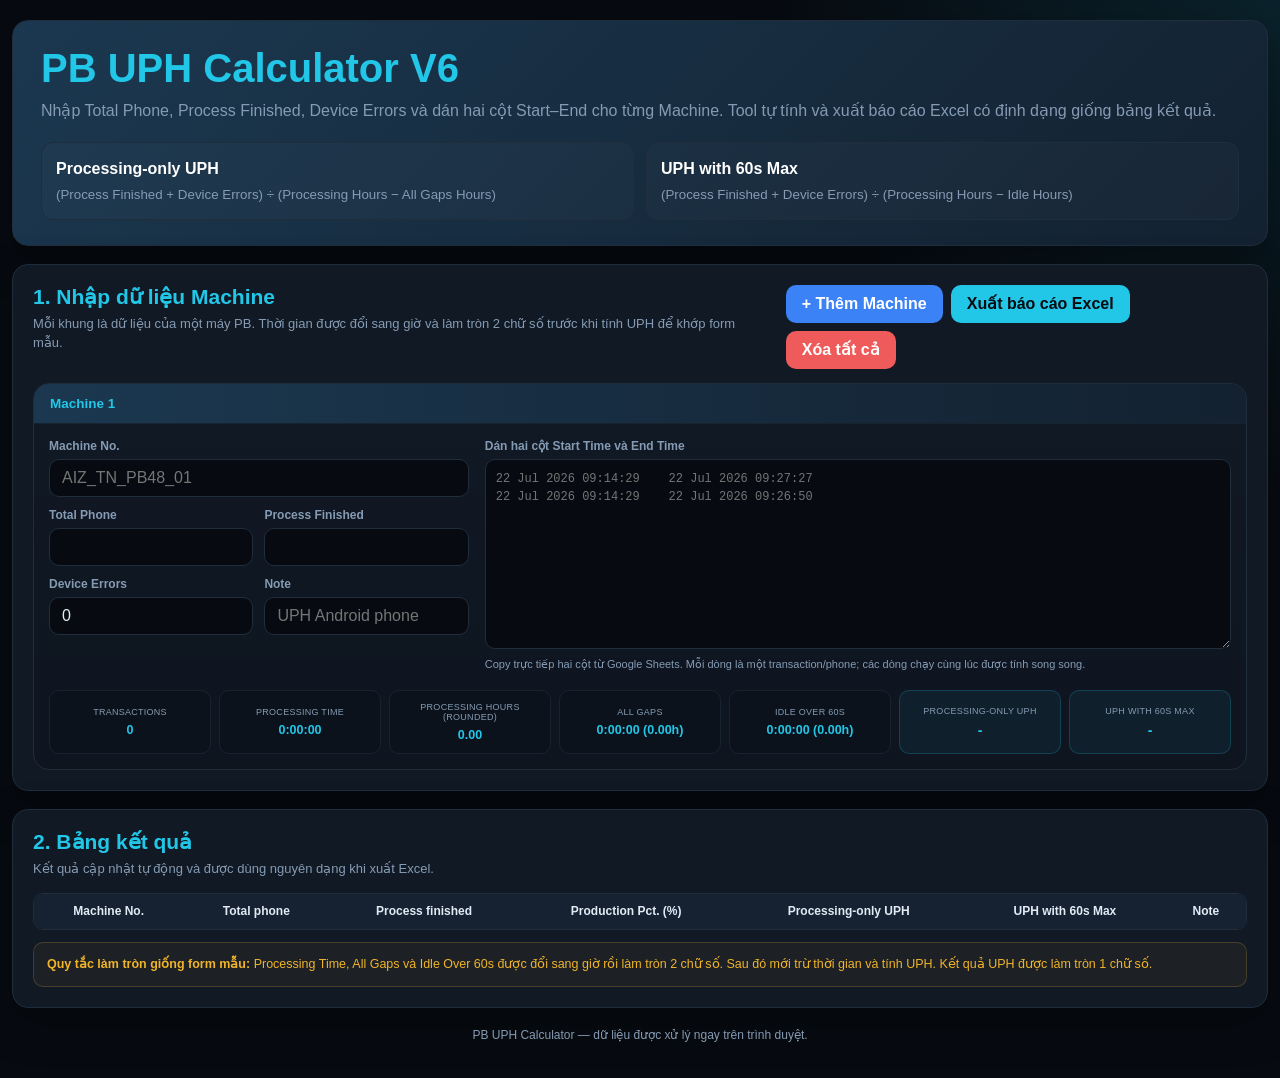
<file: PB_UPH_v6.html>
<!DOCTYPE html>
<html lang="vi">
<head>
  <meta charset="UTF-8" />
  <meta name="viewport" content="width=device-width, initial-scale=1.0" />
  <title>PB UPH Calculator V6</title>
  <style>
    :root {
      --bg:#070b11;
      --bg-soft:#0b121c;
      --panel:#111925;
      --panel-2:#162232;
      --panel-3:#0d141e;
      --line:#1f2d3d;
      --line-soft:#182330;
      --text:#e2ebf5;
      --muted:#859bb3;
      --muted-2:#657b93;
      --blue:#3b82f6;
      --blue-2:#2563eb;
      --cyan:#22c7e8;
      --green:#20c77a;
      --green-soft:rgba(32, 199, 122, 0.08);
      --red:#ef5b5b;
      --red-soft:rgba(239, 91, 91, 0.08);
      --yellow:rgba(240, 180, 41, 0.02);
      --orange:#f0b429;
      --orange-soft:rgba(240, 180, 41, 0.05);
      --shadow:0 16px 40px rgba(0,0,0,.35);
      --radius:16px;
      --radius-sm:10px;
    }
    *{box-sizing:border-box}
    body{margin:0;min-height:100vh;font-family:'Outfit',Inter,"Segoe UI",Roboto,Arial,sans-serif;color:var(--text);
      background:radial-gradient(circle at top right,rgba(34,199,232,.12),transparent 30%),var(--bg)}
    .container{width:min(1460px,calc(100% - 24px));margin:20px auto 36px}
    .hero{padding:25px 28px;border-radius:var(--radius);color:#fff;background:linear-gradient(135deg,#1b3850,#132130);border:1px solid var(--line);box-shadow:var(--shadow)}
    .hero h1{margin:0 0 8px;font-size:clamp(25px,4vw,40px);color:var(--cyan)}
    .hero p{margin:0;line-height:1.55;color:var(--muted)}
    .formula-grid{display:grid;grid-template-columns:1fr 1fr;gap:12px;margin-top:18px}
    .formula{padding:14px;border:1px solid var(--line);border-radius:12px;background:rgba(255,255,255,.02);font-weight:850;line-height:1.5}
    .formula small{display:block;margin-top:4px;color:var(--muted);font-weight:500}
    .card{margin-top:18px;padding:20px;border:1px solid var(--line);border-radius:var(--radius);background:var(--panel);box-shadow:var(--shadow)}
    .section-head{display:flex;justify-content:space-between;align-items:flex-start;gap:18px;margin-bottom:14px}
    .section-head h2{margin:0 0 5px;font-size:21px;color:var(--cyan)}.section-head p{margin:0;color:var(--muted);font-size:13px;line-height:1.5}
    .toolbar{display:flex;flex-wrap:wrap;gap:8px}
    button{min-height:38px;padding:0 16px;border:0;border-radius:var(--radius-sm);cursor:pointer;font:inherit;font-weight:600;display:inline-flex;align-items:center;justify-content:center;gap:6px;transition:all .15s ease}
    button:hover{transform:translateY(-1px);filter:brightness(1.1)}
    .btn-primary{color:#fff;background:var(--blue)}.btn-primary:hover{background:var(--blue-2)}.btn-export{color:#070b11;background:var(--cyan)}.btn-danger{color:#fff;background:var(--red)}
    .machine-list{display:grid;gap:15px}.machine-card{overflow:hidden;border:1px solid var(--line);border-radius:var(--radius);background:linear-gradient(180deg, rgba(17, 25, 37, 0.75), rgba(13, 20, 30, 0.85))}
    .machine-header{padding:12px 16px;background:linear-gradient(90deg,#1b3850,#132130);border-bottom:1px solid var(--line-soft);display:flex;justify-content:space-between;align-items:center}
    .machine-header strong{font-size:13.5px;color:var(--cyan)}.machine-body{display:grid;grid-template-columns:.72fr 1.28fr;gap:16px;padding:15px}
    .fields{display:grid;grid-template-columns:1fr 1fr;gap:11px;align-content:start}.field.full{grid-column:1/-1}
    label{display:block;margin-bottom:6px;font-size:12px;font-weight:600;color:var(--muted)}
    input,textarea{width:100%;border:1px solid var(--line);border-radius:var(--radius-sm);outline:none;color:var(--text);background:var(--bg);font:inherit;padding:8px 12px;transition:border-color .15s,box-shadow .15s}
    input{height:38px}textarea{min-height:190px;padding:10px;resize:vertical;line-height:1.52;font-family:'JetBrains Mono',ui-monospace,SFMono-Regular,Consolas,monospace;font-size:12px}
    input:focus,textarea:focus{border-color:var(--cyan);box-shadow:0 0 0 3px rgba(34,199,232,.15)}
    .paste-area{display:flex;flex-direction:column}.paste-hint{margin-top:7px;color:var(--muted);font-size:11px;line-height:1.5}
    .auto-result{grid-column:1/-1;display:grid;grid-template-columns:repeat(7,1fr);gap:8px;margin-top:2px}
    .metric{padding:10px;border:1px solid var(--line-soft);border-radius:var(--radius-sm);background:var(--bg-soft);text-align:center;min-height:64px;display:flex;flex-direction:column;justify-content:center}
    .metric span{display:block;color:var(--muted);font-size:9px;text-transform:uppercase;letter-spacing:.03em}
    .metric strong{display:block;margin-top:6px;color:var(--cyan);font-size:12.5px}
    .metric.highlight{background:rgba(34,199,232,.06);border-color:rgba(34,199,232,.2)}.metric.highlight strong{font-size:14px;font-weight:800}
    .machine-message{display:none;grid-column:1/-1;padding:9px 11px;border-radius:8px;font-size:12px;line-height:1.45}
    .machine-message.error{display:block;color:var(--red);background:var(--red-soft);border:1px solid rgba(239,91,91,.2)}.machine-message.success{display:block;color:var(--green);background:var(--green-soft);border:1px solid rgba(32,199,122,.2)}
    .table-wrap{overflow:auto;border:1px solid var(--line);border-radius:var(--radius-sm);background:var(--panel-3)}table{width:100%;min-width:940px;border-collapse:collapse}
    th,td{padding:10px 12px;border-right:1px solid var(--line-soft);border-bottom:1px solid var(--line-soft);text-align:center;vertical-align:middle;font-size:13px}th:last-child,td:last-child{border-right:0}tbody tr:last-child td{border-bottom:0}
    th{color:var(--text);background:var(--panel-2);font-size:12px;white-space:nowrap;font-weight:700}.result-table tbody tr:nth-child(odd):not(.summary-row) td{background:var(--yellow)}
    .pct{color:var(--green);font-weight:850}.uph{font-weight:900;font-size:15px;color:var(--cyan)}.summary-row td{font-weight:900;background:var(--panel-2);border-top:2px dashed var(--line)}
    .explain{margin-top:12px;padding:12px 13px;color:var(--orange);background:var(--orange-soft);border:1px solid rgba(240,180,41,.2);border-radius:var(--radius-sm);font-size:12.5px;line-height:1.55}
    .toast{position:fixed;right:20px;bottom:20px;z-index:20;max-width:360px;padding:12px 15px;border-radius:10px;color:#fff;background:#087f87;box-shadow:var(--shadow);display:none}.toast.show{display:block}.toast.error{background:var(--red)}
    footer{padding-top:20px;text-align:center;color:var(--muted);font-size:12px}
    @media(max-width:1120px){.machine-body{grid-template-columns:1fr}.auto-result{grid-template-columns:repeat(4,1fr)}}
    @media(max-width:760px){.formula-grid{grid-template-columns:1fr}.section-head{display:block}.toolbar{margin-top:12px}.fields{grid-template-columns:1fr}.field.full{grid-column:auto}.auto-result{grid-template-columns:repeat(2,1fr)}}
    @media(max-width:480px){.container{width:min(100% - 12px,1460px);margin-top:8px}.hero,.card{padding:15px;border-radius:13px}.machine-body{padding:11px}.auto-result{grid-template-columns:1fr}.toolbar button{width:100%}}
  </style>
</head>
<body>
<main class="container">
  <section class="hero">
    <h1>PB UPH Calculator V6</h1>
    <p>Nhập Total Phone, Process Finished, Device Errors và dán hai cột Start–End cho từng Machine. Tool tự tính và xuất báo cáo Excel có định dạng giống bảng kết quả.</p>
    <div class="formula-grid">
      <div class="formula">Processing-only UPH<small>(Process Finished + Device Errors) ÷ (Processing Hours − All Gaps Hours)</small></div>
      <div class="formula">UPH with 60s Max<small>(Process Finished + Device Errors) ÷ (Processing Hours − Idle Hours)</small></div>
    </div>
  </section>

  <section class="card">
    <div class="section-head">
      <div><h2>1. Nhập dữ liệu Machine</h2><p>Mỗi khung là dữ liệu của một máy PB. Thời gian được đổi sang giờ và làm tròn 2 chữ số trước khi tính UPH để khớp form mẫu.</p></div>
      <div class="toolbar">
        <button id="addMachineBtn" class="btn-primary" type="button">+ Thêm Machine</button>
        <button id="exportBtn" class="btn-export" type="button">Xuất báo cáo Excel</button>
        <button id="clearBtn" class="btn-danger" type="button">Xóa tất cả</button>
      </div>
    </div>
    <div id="machineList" class="machine-list"></div>
  </section>

  <section class="card">
    <div class="section-head"><div><h2>2. Bảng kết quả</h2><p>Kết quả cập nhật tự động và được dùng nguyên dạng khi xuất Excel.</p></div></div>
    <div class="table-wrap">
      <table class="result-table">
        <thead><tr><th>Machine No.</th><th>Total phone</th><th>Process finished</th><th>Production Pct. (%)</th><th>Processing-only UPH</th><th>UPH with 60s Max</th><th>Note</th></tr></thead>
        <tbody id="resultRows"></tbody>
      </table>
    </div>
    <div class="explain"><strong>Quy tắc làm tròn giống form mẫu:</strong> Processing Time, All Gaps và Idle Over 60s được đổi sang giờ rồi làm tròn 2 chữ số. Sau đó mới trừ thời gian và tính UPH. Kết quả UPH được làm tròn 1 chữ số.</div>
  </section>
  <footer>PB UPH Calculator — dữ liệu được xử lý ngay trên trình duyệt.</footer>
</main>
<div id="toast" class="toast"></div>

<script>
const machineList=document.getElementById("machineList"),resultRows=document.getElementById("resultRows"),toast=document.getElementById("toast");let machineCounter=0;
function escapeHtml(v){return String(v??"").replaceAll("&","&amp;").replaceAll("<","&lt;").replaceAll(">","&gt;").replaceAll('"',"&quot;").replaceAll("'","&#039;")}
function xmlEscape(v){return String(v??"").replaceAll("&","&amp;").replaceAll("<","&lt;").replaceAll(">","&gt;").replaceAll('"',"&quot;").replaceAll("'","&apos;")}
function round2(v){return Math.round((v+Number.EPSILON)*100)/100}
function formatNumber(v,d=1){if(!Number.isFinite(v))return "-";return new Intl.NumberFormat("en-US",{minimumFractionDigits:d,maximumFractionDigits:d}).format(v)}
function formatDuration(seconds){if(!Number.isFinite(seconds)||seconds<0)return"0:00:00";const t=Math.round(seconds),h=Math.floor(t/3600),m=Math.floor((t%3600)/60),s=t%60;return`${h}:${String(m).padStart(2,"0")}:${String(s).padStart(2,"0")}`}
function showToast(text,error=false){toast.textContent=text;toast.className=`toast show${error?" error":""}`;clearTimeout(showToast.timer);showToast.timer=setTimeout(()=>toast.className="toast",3200)}
function parseDateTime(text){const value=text.trim().replace(/\s+/g," ");let m=value.match(/^(\d{4})-(\d{1,2})-(\d{1,2})[ T](\d{1,2}):(\d{2})(?::(\d{2}))?$/);if(m){const[,y,mo,d,h,mi,s="0"]=m;return new Date(+y,+mo-1,+d,+h,+mi,+s)}m=value.match(/^(\d{1,2})\/(\d{1,2})\/(\d{4})[ T](\d{1,2}):(\d{2})(?::(\d{2}))?$/);if(m){const[,d,mo,y,h,mi,s="0"]=m;return new Date(+y,+mo-1,+d,+h,+mi,+s)}m=value.match(/^(\d{1,2})\s+([A-Za-z]{3,9})\s+(\d{4})\s+(\d{1,2}):(\d{2})(?::(\d{2}))?$/);if(m){const map={jan:0,january:0,feb:1,february:1,mar:2,march:2,apr:3,april:3,may:4,jun:5,june:5,jul:6,july:6,aug:7,august:7,sep:8,sept:8,september:8,oct:9,october:9,nov:10,november:10,dec:11,december:11};const[,d,mt,y,h,mi,s="0"]=m,mo=map[mt.toLowerCase()];if(mo!==undefined)return new Date(+y,mo,+d,+h,+mi,+s)}const p=new Date(value);return Number.isNaN(p.getTime())?null:p}
function splitTransactionLine(line){for(const sep of["\t","|",";"]){const p=line.split(sep);if(p.length>=2)return[p[0].trim(),p.slice(1).join(sep).trim()]}const p=line.trim().split(/\s{2,}/);return p.length>=2?[p[0].trim(),p.slice(1).join(" ").trim()]:null}
function analyseTransactions(text){const lines=text.split(/\r?\n/).map(x=>x.trim()).filter(Boolean);if(!lines.length)return{count:0,processing:0,allGaps:0,idle60:0,processingHours:0,allGapsHours:0,idle60Hours:0,processingOnlyHours:0,effective60Hours:0};const tx=lines.map((line,i)=>{const parts=splitTransactionLine(line);if(!parts)throw new Error(`Dòng ${i+1}: không tách được Start và End.`);const start=parseDateTime(parts[0]),end=parseDateTime(parts[1]);if(!start||!end)throw new Error(`Dòng ${i+1}: timestamp không hợp lệ.`);if(end<=start)throw new Error(`Dòng ${i+1}: End phải sau Start.`);return{start,end}}).sort((a,b)=>(a.start-b.start)||(b.end-a.end));const first=tx[0].start;let latest=tx[0].end,allGaps=0,idle60=0;for(let i=1;i<tx.length;i++){const t=tx[i];if(t.start>latest){const gap=(t.start-latest)/1000;allGaps+=gap;idle60+=Math.max(0,gap-60)}if(t.end>latest)latest=t.end}const processing=(latest-first)/1000,processingHours=round2(processing/3600),allGapsHours=round2(allGaps/3600),idle60Hours=round2(idle60/3600);return{count:tx.length,processing,allGaps,idle60,processingHours,allGapsHours,idle60Hours,processingOnlyHours:processingHours-allGapsHours,effective60Hours:processingHours-idle60Hours}}
function addMachine(data={}){machineCounter++;const card=document.createElement("article");card.className="machine-card";card.dataset.machineId=String(machineCounter);card.innerHTML=`<div class="machine-header"><strong class="machine-title">${escapeHtml(data.machine||`Machine ${machineCounter}`)}</strong></div><div class="machine-body"><div class="fields"><div class="field full"><label>Machine No.</label><input class="machine-name" value="${escapeHtml(data.machine||"")}" placeholder="AIZ_TN_PB48_01"></div><div class="field"><label>Total Phone</label><input class="total-phone" type="number" min="0" step="1" value="${data.total??""}"></div><div class="field"><label>Process Finished</label><input class="finished" type="number" min="0" step="1" value="${data.finished??""}"></div><div class="field"><label>Device Errors</label><input class="device-errors" type="number" min="0" step="1" value="${data.deviceErrors??0}"></div><div class="field"><label>Note</label><input class="note" value="${escapeHtml(data.note||"")}" placeholder="UPH Android phone"></div></div><div class="paste-area"><label>Dán hai cột Start Time và End Time</label><textarea class="transaction-text" placeholder="22 Jul 2026 09:14:29&#9;22 Jul 2026 09:27:27\n22 Jul 2026 09:14:29&#9;22 Jul 2026 09:26:50">${escapeHtml(data.transactions||"")}</textarea><div class="paste-hint">Copy trực tiếp hai cột từ Google Sheets. Mỗi dòng là một transaction/phone; các dòng chạy cùng lúc được tính song song.</div></div><div class="auto-result"><div class="metric"><span>Transactions</span><strong class="transaction-count">0</strong></div><div class="metric"><span>Processing Time</span><strong class="processing-time">0:00:00</strong></div><div class="metric"><span>Processing Hours (rounded)</span><strong class="processing-hours">0.00</strong></div><div class="metric"><span>All Gaps</span><strong class="all-gaps">0:00:00</strong></div><div class="metric"><span>Idle Over 60s</span><strong class="idle-60">0:00:00</strong></div><div class="metric highlight"><span>Processing-only UPH</span><strong class="processing-uph">-</strong></div><div class="metric highlight"><span>UPH with 60s Max</span><strong class="uph-60">-</strong></div></div><div class="machine-message"></div></div>`;card.querySelectorAll("input,textarea").forEach(el=>el.addEventListener("input",()=>{updateMachine(card);saveState()}));machineList.appendChild(card);updateMachine(card);saveState()}
function getMachineInput(card){return{machine:card.querySelector(".machine-name").value.trim(),total:Number(card.querySelector(".total-phone").value||0),finished:Number(card.querySelector(".finished").value||0),deviceErrors:Number(card.querySelector(".device-errors").value||0),note:card.querySelector(".note").value.trim(),transactions:card.querySelector(".transaction-text").value}}
function setMachineMessage(card,text="",type=""){const box=card.querySelector(".machine-message");box.textContent=text;box.className=type?`machine-message ${type}`:"machine-message"}
function updateMachine(card){const input=getMachineInput(card);card.querySelector(".machine-title").textContent=input.machine||`Machine ${card.dataset.machineId}`;try{if([input.total,input.finished,input.deviceErrors].some(v=>!Number.isFinite(v)||v<0||!Number.isInteger(v)))throw new Error("Total Phone, Process Finished và Device Errors phải là số nguyên không âm.");if(input.finished>input.total)throw new Error("Process Finished không được lớn hơn Total Phone.");if(input.finished+input.deviceErrors>input.total&&input.total>0)throw new Error("Process Finished + Device Errors không được lớn hơn Total Phone.");const c=analyseTransactions(input.transactions),counted=input.finished+input.deviceErrors,denom1=c.processingOnlyHours,denom2=c.effective60Hours,uph1=denom1>0?counted/denom1:NaN,uph2=denom2>0?counted/denom2:NaN;Object.assign(card.dataset,{valid:"true",processingSeconds:String(c.processing),allGapsSeconds:String(c.allGaps),idle60Seconds:String(c.idle60),processingHours:String(c.processingHours),allGapsHours:String(c.allGapsHours),idle60Hours:String(c.idle60Hours),processingOnlyHours:String(denom1),effective60Hours:String(denom2),countedDevices:String(counted)});card.querySelector(".transaction-count").textContent=c.count;card.querySelector(".processing-time").textContent=formatDuration(c.processing);card.querySelector(".processing-hours").textContent=c.processingHours.toFixed(2);card.querySelector(".all-gaps").textContent=`${formatDuration(c.allGaps)} (${c.allGapsHours.toFixed(2)}h)`;card.querySelector(".idle-60").textContent=`${formatDuration(c.idle60)} (${c.idle60Hours.toFixed(2)}h)`;card.querySelector(".processing-uph").textContent=formatNumber(uph1,1);card.querySelector(".uph-60").textContent=formatNumber(uph2,1);c.count>0?setMachineMessage(card,`Đã tính theo ${c.count} dòng Start–End và quy tắc làm tròn 2 chữ số giờ.`,"success"):setMachineMessage(card)}catch(e){Object.assign(card.dataset,{valid:"false",processingOnlyHours:"0",effective60Hours:"0",countedDevices:"0"});for(const s of[".transaction-count",".processing-time",".processing-hours",".all-gaps",".idle-60"]){card.querySelector(s).textContent=s===".transaction-count"?"0":s===".processing-hours"?"0.00":"0:00:00"}card.querySelector(".processing-uph").textContent="-";card.querySelector(".uph-60").textContent="-";setMachineMessage(card,e.message,"error")}updateAllResults()}
function collectReportRows(){const rows=[];for(const card of machineList.querySelectorAll(".machine-card")){if(card.dataset.valid!=="true")continue;const i=getMachineInput(card),has=i.machine||i.total||i.finished||i.deviceErrors||i.transactions.trim()||i.note;if(!has)continue;const counted=i.finished+i.deviceErrors,ph=Number(card.dataset.processingHours||0),gh=Number(card.dataset.allGapsHours||0),ih=Number(card.dataset.idle60Hours||0),d1=ph-gh,d2=ph-ih;rows.push({...i,counted,processingSeconds:Number(card.dataset.processingSeconds||0),allGapsSeconds:Number(card.dataset.allGapsSeconds||0),idle60Seconds:Number(card.dataset.idle60Seconds||0),processingHours:ph,allGapsHours:gh,idle60Hours:ih,processingOnlyHours:d1,effective60Hours:d2,productionPct:i.total>0?i.finished/i.total:0,processingUPH:d1>0?counted/d1:NaN,uph60:d2>0?counted/d2:NaN})}return rows}
function updateAllResults(){resultRows.innerHTML="";const rows=collectReportRows();let total=0,finished=0,counted=0,den1=0,den2=0;for(const r of rows){total+=r.total;finished+=r.finished;counted+=r.counted;if(r.processingOnlyHours>0)den1+=r.processingOnlyHours;if(r.effective60Hours>0)den2+=r.effective60Hours;const tr=document.createElement("tr");tr.innerHTML=`<td>${escapeHtml(r.machine||"-")}</td><td>${r.total}</td><td>${r.finished}</td><td class="pct">${formatNumber(r.productionPct*100,1)}%</td><td class="uph">${formatNumber(r.processingUPH,1)}</td><td class="uph">${formatNumber(r.uph60,1)}</td><td>${escapeHtml(r.note)}</td>`;resultRows.appendChild(tr)}if(rows.length){const tr=document.createElement("tr");tr.className="summary-row";tr.innerHTML=`<td>All Machines</td><td>${total}</td><td>${finished}</td><td>${formatNumber(total>0?finished/total*100:0,1)}%</td><td>${formatNumber(den1>0?counted/den1:NaN,1)}</td><td>${formatNumber(den2>0?counted/den2:NaN,1)}</td><td></td>`;resultRows.appendChild(tr)}}
function saveState(){const data=[...machineList.querySelectorAll(".machine-card")].map(c=>{const i=getMachineInput(c);return{machine:i.machine,total:c.querySelector(".total-phone").value,finished:c.querySelector(".finished").value,deviceErrors:c.querySelector(".device-errors").value,note:i.note,transactions:i.transactions}});localStorage.setItem("pb_uph_v6_excel",JSON.stringify(data))}
function loadState(){const raw=localStorage.getItem("pb_uph_v6_excel");if(!raw)return false;try{const data=JSON.parse(raw);if(!Array.isArray(data)||!data.length)return false;data.forEach(addMachine);return true}catch{return false}}
function colName(n){let s="";while(n){n--;s=String.fromCharCode(65+n%26)+s;n=Math.floor(n/26)}return s}
function textCell(ref,value,style=0){return`<c r="${ref}" s="${style}" t="inlineStr"><is><t xml:space="preserve">${xmlEscape(value)}</t></is></c>`}
function numCell(ref,value,style=0,formula=""){const v=Number.isFinite(value)?value:0;return`<c r="${ref}" s="${style}">${formula?`<f>${xmlEscape(formula)}</f>`:""}<v>${v}</v></c>`}
function crc32(bytes){let c=0xffffffff;for(const b of bytes){c^=b;for(let k=0;k<8;k++)c=(c>>>1)^((c&1)?0xedb88320:0)}return(c^0xffffffff)>>>0}
function u16(v){return new Uint8Array([v&255,(v>>>8)&255])}function u32(v){return new Uint8Array([v&255,(v>>>8)&255,(v>>>16)&255,(v>>>24)&255])}
function concatArrays(arrays){const len=arrays.reduce((s,a)=>s+a.length,0),out=new Uint8Array(len);let o=0;for(const a of arrays){out.set(a,o);o+=a.length}return out}
function zipStore(files){const enc=new TextEncoder(),locals=[],centrals=[];let offset=0;const now=new Date(),dosTime=(now.getHours()<<11)|(now.getMinutes()<<5)|(now.getSeconds()>>1),dosDate=((now.getFullYear()-1980)<<9)|((now.getMonth()+1)<<5)|now.getDate();for(const file of files){const name=enc.encode(file.name),data=typeof file.data==="string"?enc.encode(file.data):file.data,crc=crc32(data);const local=concatArrays([u32(0x04034b50),u16(20),u16(0),u16(0),u16(dosTime),u16(dosDate),u32(crc),u32(data.length),u32(data.length),u16(name.length),u16(0),name,data]);locals.push(local);const central=concatArrays([u32(0x02014b50),u16(20),u16(20),u16(0),u16(0),u16(dosTime),u16(dosDate),u32(crc),u32(data.length),u32(data.length),u16(name.length),u16(0),u16(0),u16(0),u16(0),u32(0),u32(offset),name]);centrals.push(central);offset+=local.length}const centralData=concatArrays(centrals),end=concatArrays([u32(0x06054b50),u16(0),u16(0),u16(files.length),u16(files.length),u32(centralData.length),u32(offset),u16(0)]);return concatArrays([...locals,centralData,end])}
function buildExcelWorkbook(rows){const startRow=5,endRow=startRow+rows.length-1,summaryRow=endRow+1,generated=new Date().toLocaleString("vi-VN");let sheetRows=[];sheetRows.push(`<row r="1" ht="30" customHeight="1">${textCell("A1","PB UPH REPORT",1)}</row>`);sheetRows.push(`<row r="2" ht="22" customHeight="1">${textCell("A2",`Generated: ${generated} | Intermediate hours rounded to 2 decimals before UPH calculation`,2)}</row>`);sheetRows.push(`<row r="4" ht="34" customHeight="1">${["Machine No.","Total phone","Process finished","Production Pct. (%)","Processing-only UPH","UPH with 60s Max","Note"].map((h,i)=>textCell(`${colName(i+1)}4`,h,3)).join("")}</row>`);rows.forEach((r,idx)=>{const rr=startRow+idx,alt=idx%2===0,base=alt?5:4;sheetRows.push(`<row r="${rr}" ht="23" customHeight="1">${textCell(`A${rr}`,r.machine||"-",base)}${numCell(`B${rr}`,r.total,base)}${numCell(`C${rr}`,r.finished,base)}${numCell(`D${rr}`,r.productionPct,6,`IFERROR(C${rr}/B${rr},0)`)}${numCell(`E${rr}`,r.processingUPH,7,`IFERROR((C${rr}+H${rr})/(I${rr}-J${rr}),0)`)}${numCell(`F${rr}`,r.uph60,7,`IFERROR((C${rr}+H${rr})/(I${rr}-K${rr}),0)`)}${textCell(`G${rr}`,r.note||"",alt?9:8)}${numCell(`H${rr}`,r.deviceErrors,0)}${numCell(`I${rr}`,r.processingHours,0)}${numCell(`J${rr}`,r.allGapsHours,0)}${numCell(`K${rr}`,r.idle60Hours,0)}${textCell(`L${rr}`,formatDuration(r.processingSeconds),0)}${textCell(`M${rr}`,formatDuration(r.allGapsSeconds),0)}${textCell(`N${rr}`,formatDuration(r.idle60Seconds),0)}</row>`) });const total=rows.reduce((s,r)=>s+r.total,0),finished=rows.reduce((s,r)=>s+r.finished,0),errors=rows.reduce((s,r)=>s+r.deviceErrors,0),sumP=rows.reduce((s,r)=>s+r.processingHours,0),sumG=rows.reduce((s,r)=>s+r.allGapsHours,0),sumI=rows.reduce((s,r)=>s+r.idle60Hours,0),sumD1=sumP-sumG,sumD2=sumP-sumI,prod=total?finished/total:0,uph1=sumD1>0?(finished+errors)/sumD1:0,uph2=sumD2>0?(finished+errors)/sumD2:0;sheetRows.push(`<row r="${summaryRow}" ht="25" customHeight="1">${textCell(`A${summaryRow}`,"All Machines",10)}${numCell(`B${summaryRow}`,total,10,`SUM(B${startRow}:B${endRow})`)}${numCell(`C${summaryRow}`,finished,10,`SUM(C${startRow}:C${endRow})`)}${numCell(`D${summaryRow}`,prod,11,`IFERROR(C${summaryRow}/B${summaryRow},0)`)}${numCell(`E${summaryRow}`,uph1,12,`IFERROR((C${summaryRow}+H${summaryRow})/(I${summaryRow}-J${summaryRow}),0)`)}${numCell(`F${summaryRow}`,uph2,12,`IFERROR((C${summaryRow}+H${summaryRow})/(I${summaryRow}-K${summaryRow}),0)`)}${textCell(`G${summaryRow}`,"",10)}${numCell(`H${summaryRow}`,errors,10,`SUM(H${startRow}:H${endRow})`)}${numCell(`I${summaryRow}`,sumP,10,`SUM(I${startRow}:I${endRow})`)}${numCell(`J${summaryRow}`,sumG,10,`SUM(J${startRow}:J${endRow})`)}${numCell(`K${summaryRow}`,sumI,10,`SUM(K${startRow}:K${endRow})`)}</row>`);const noteRow=summaryRow+2;sheetRows.push(`<row r="${noteRow}" ht="36" customHeight="1">${textCell(`A${noteRow}`,"Calculation note: Processing Time, All Gaps and Idle Over 60s are converted to hours and rounded to 2 decimals before subtraction. UPH is displayed with 1 decimal.",13)}</row>`);const sheetXml=`<?xml version="1.0" encoding="UTF-8" standalone="yes"?><worksheet xmlns="http://schemas.openxmlformats.org/spreadsheetml/2006/main"><sheetPr><pageSetUpPr fitToPage="1"/></sheetPr><dimension ref="A1:N${noteRow}"/><sheetViews><sheetView workbookViewId="0"><pane ySplit="4" topLeftCell="A5" activePane="bottomLeft" state="frozen"/></sheetView></sheetViews><sheetFormatPr defaultRowHeight="18"/><cols><col min="1" max="1" width="24" customWidth="1"/><col min="2" max="3" width="15" customWidth="1"/><col min="4" max="4" width="19" customWidth="1"/><col min="5" max="6" width="21" customWidth="1"/><col min="7" max="7" width="28" customWidth="1"/><col min="8" max="14" hidden="1" width="12" customWidth="1"/></cols><sheetData>${sheetRows.join("")}</sheetData><autoFilter ref="A4:G${summaryRow}"/><mergeCells count="3"><mergeCell ref="A1:G1"/><mergeCell ref="A2:G2"/><mergeCell ref="A${noteRow}:G${noteRow}"/></mergeCells><pageMargins left="0.3" right="0.3" top="0.5" bottom="0.5" header="0.2" footer="0.2"/><pageSetup orientation="landscape" fitToWidth="1" fitToHeight="0"/></worksheet>`;const styles=`<?xml version="1.0" encoding="UTF-8" standalone="yes"?><styleSheet xmlns="http://schemas.openxmlformats.org/spreadsheetml/2006/main"><numFmts count="2"><numFmt numFmtId="164" formatCode="0.0%"/><numFmt numFmtId="165" formatCode="0.0"/></numFmts><fonts count="5"><font><sz val="11"/><name val="Calibri"/></font><font><b/><sz val="20"/><color rgb="FFFFFFFF"/><name val="Calibri"/></font><font><b/><sz val="11"/><color rgb="FF07343D"/><name val="Calibri"/></font><font><b/><sz val="11"/><name val="Calibri"/></font><font><i/><sz val="10"/><color rgb="FF7A2E0E"/><name val="Calibri"/></font></fonts><fills count="7"><fill><patternFill patternType="none"/></fill><fill><patternFill patternType="gray125"/></fill><fill><patternFill patternType="solid"><fgColor rgb="FF075D75"/><bgColor indexed="64"/></patternFill></fill><fill><patternFill patternType="solid"><fgColor rgb="FFD8FBFC"/><bgColor indexed="64"/></patternFill></fill><fill><patternFill patternType="solid"><fgColor rgb="FF16D8DF"/><bgColor indexed="64"/></patternFill></fill><fill><patternFill patternType="solid"><fgColor rgb="FFFFF2CC"/><bgColor indexed="64"/></patternFill></fill><fill><patternFill patternType="solid"><fgColor rgb="FFF2F4F7"/><bgColor indexed="64"/></patternFill></fill></fills><borders count="3"><border><left/><right/><top/><bottom/><diagonal/></border><border><left style="thin"><color rgb="FF8D99A9"/></left><right style="thin"><color rgb="FF8D99A9"/></right><top style="thin"><color rgb="FF8D99A9"/></top><bottom style="thin"><color rgb="FF8D99A9"/></bottom><diagonal/></border><border><left style="thin"><color rgb="FF606B78"/></left><right style="thin"><color rgb="FF606B78"/></right><top style="medium"><color rgb="FF606B78"/></top><bottom style="thin"><color rgb="FF606B78"/></bottom><diagonal/></border></borders><cellStyleXfs count="1"><xf numFmtId="0" fontId="0" fillId="0" borderId="0"/></cellStyleXfs><cellXfs count="14"><xf numFmtId="0" fontId="0" fillId="0" borderId="0"/><xf numFmtId="0" fontId="1" fillId="2" borderId="0" applyAlignment="1"><alignment horizontal="center" vertical="center"/></xf><xf numFmtId="0" fontId="2" fillId="3" borderId="0" applyAlignment="1"><alignment horizontal="center" vertical="center"/></xf><xf numFmtId="0" fontId="2" fillId="4" borderId="1" applyAlignment="1"><alignment horizontal="center" vertical="center" wrapText="1"/></xf><xf numFmtId="0" fontId="0" fillId="0" borderId="1" applyAlignment="1"><alignment horizontal="center" vertical="center"/></xf><xf numFmtId="0" fontId="0" fillId="5" borderId="1" applyAlignment="1"><alignment horizontal="center" vertical="center"/></xf><xf numFmtId="164" fontId="3" fillId="5" borderId="1" applyAlignment="1"><alignment horizontal="center" vertical="center"/></xf><xf numFmtId="165" fontId="3" fillId="5" borderId="1" applyAlignment="1"><alignment horizontal="center" vertical="center"/></xf><xf numFmtId="0" fontId="0" fillId="0" borderId="1" applyAlignment="1"><alignment horizontal="left" vertical="center" wrapText="1"/></xf><xf numFmtId="0" fontId="0" fillId="5" borderId="1" applyAlignment="1"><alignment horizontal="left" vertical="center" wrapText="1"/></xf><xf numFmtId="0" fontId="3" fillId="6" borderId="2" applyAlignment="1"><alignment horizontal="center" vertical="center"/></xf><xf numFmtId="164" fontId="3" fillId="6" borderId="2" applyAlignment="1"><alignment horizontal="center" vertical="center"/></xf><xf numFmtId="165" fontId="3" fillId="6" borderId="2" applyAlignment="1"><alignment horizontal="center" vertical="center"/></xf><xf numFmtId="0" fontId="4" fillId="0" borderId="0" applyAlignment="1"><alignment horizontal="left" vertical="center" wrapText="1"/></xf></cellXfs><cellStyles count="1"><cellStyle name="Normal" xfId="0" builtinId="0"/></cellStyles></styleSheet>`;const files=[{name:"[Content_Types].xml",data:`<?xml version="1.0" encoding="UTF-8" standalone="yes"?><Types xmlns="http://schemas.openxmlformats.org/package/2006/content-types"><Default Extension="rels" ContentType="application/vnd.openxmlformats-package.relationships+xml"/><Default Extension="xml" ContentType="application/xml"/><Override PartName="/xl/workbook.xml" ContentType="application/vnd.openxmlformats-officedocument.spreadsheetml.sheet.main+xml"/><Override PartName="/xl/worksheets/sheet1.xml" ContentType="application/vnd.openxmlformats-officedocument.spreadsheetml.worksheet+xml"/><Override PartName="/xl/styles.xml" ContentType="application/vnd.openxmlformats-officedocument.spreadsheetml.styles+xml"/><Override PartName="/docProps/core.xml" ContentType="application/vnd.openxmlformats-package.core-properties+xml"/><Override PartName="/docProps/app.xml" ContentType="application/vnd.openxmlformats-officedocument.extended-properties+xml"/></Types>`},{name:"_rels/.rels",data:`<?xml version="1.0" encoding="UTF-8" standalone="yes"?><Relationships xmlns="http://schemas.openxmlformats.org/package/2006/relationships"><Relationship Id="rId1" Type="http://schemas.openxmlformats.org/officeDocument/2006/relationships/officeDocument" Target="xl/workbook.xml"/><Relationship Id="rId2" Type="http://schemas.openxmlformats.org/package/2006/relationships/metadata/core-properties" Target="docProps/core.xml"/><Relationship Id="rId3" Type="http://schemas.openxmlformats.org/officeDocument/2006/relationships/extended-properties" Target="docProps/app.xml"/></Relationships>`},{name:"docProps/app.xml",data:`<?xml version="1.0" encoding="UTF-8" standalone="yes"?><Properties xmlns="http://schemas.openxmlformats.org/officeDocument/2006/extended-properties" xmlns:vt="http://schemas.openxmlformats.org/officeDocument/2006/docPropsVTypes"><Application>PB UPH Calculator</Application></Properties>`},{name:"docProps/core.xml",data:`<?xml version="1.0" encoding="UTF-8" standalone="yes"?><cp:coreProperties xmlns:cp="http://schemas.openxmlformats.org/package/2006/metadata/core-properties" xmlns:dc="http://purl.org/dc/elements/1.1/" xmlns:dcterms="http://purl.org/dc/terms/" xmlns:xsi="http://www.w3.org/2001/XMLSchema-instance"><dc:title>PB UPH Report</dc:title><dc:creator>PB UPH Calculator</dc:creator><dcterms:created xsi:type="dcterms:W3CDTF">${new Date().toISOString()}</dcterms:created></cp:coreProperties>`},{name:"xl/workbook.xml",data:`<?xml version="1.0" encoding="UTF-8" standalone="yes"?><workbook xmlns="http://schemas.openxmlformats.org/spreadsheetml/2006/main" xmlns:r="http://schemas.openxmlformats.org/officeDocument/2006/relationships"><sheets><sheet name="UPH Report" sheetId="1" r:id="rId1"/></sheets><calcPr calcId="191029" fullCalcOnLoad="1" forceFullCalc="1"/></workbook>`},{name:"xl/_rels/workbook.xml.rels",data:`<?xml version="1.0" encoding="UTF-8" standalone="yes"?><Relationships xmlns="http://schemas.openxmlformats.org/package/2006/relationships"><Relationship Id="rId1" Type="http://schemas.openxmlformats.org/officeDocument/2006/relationships/worksheet" Target="worksheets/sheet1.xml"/><Relationship Id="rId2" Type="http://schemas.openxmlformats.org/officeDocument/2006/relationships/styles" Target="styles.xml"/></Relationships>`},{name:"xl/styles.xml",data:styles},{name:"xl/worksheets/sheet1.xml",data:sheetXml}];return new Blob([zipStore(files)],{type:"application/vnd.openxmlformats-officedocument.spreadsheetml.sheet"})}
function exportExcel(){const rows=collectReportRows();if(!rows.length){showToast("Chưa có Machine hợp lệ để xuất báo cáo.",true);return}const invalid=[...machineList.querySelectorAll(".machine-card")].some(c=>c.dataset.valid==="false");if(invalid){showToast("Có Machine đang lỗi dữ liệu. Hãy sửa trước khi xuất.",true);return}const blob=buildExcelWorkbook(rows),url=URL.createObjectURL(blob),a=document.createElement("a"),d=new Date(),stamp=`${d.getFullYear()}${String(d.getMonth()+1).padStart(2,"0")}${String(d.getDate()).padStart(2,"0")}_${String(d.getHours()).padStart(2,"0")}${String(d.getMinutes()).padStart(2,"0")}`;a.href=url;a.download=`PB_UPH_Report_${stamp}.xlsx`;document.body.appendChild(a);a.click();a.remove();URL.revokeObjectURL(url);showToast("Đã xuất báo cáo Excel.")}
document.getElementById("addMachineBtn").addEventListener("click",()=>addMachine());document.getElementById("exportBtn").addEventListener("click",exportExcel);document.getElementById("clearBtn").addEventListener("click",()=>{machineList.innerHTML="";resultRows.innerHTML="";machineCounter=0;localStorage.removeItem("pb_uph_v6_excel");addMachine();showToast("Đã xóa toàn bộ dữ liệu.")});if(!loadState())addMachine();
</script>
</body>
</html>
</file>
